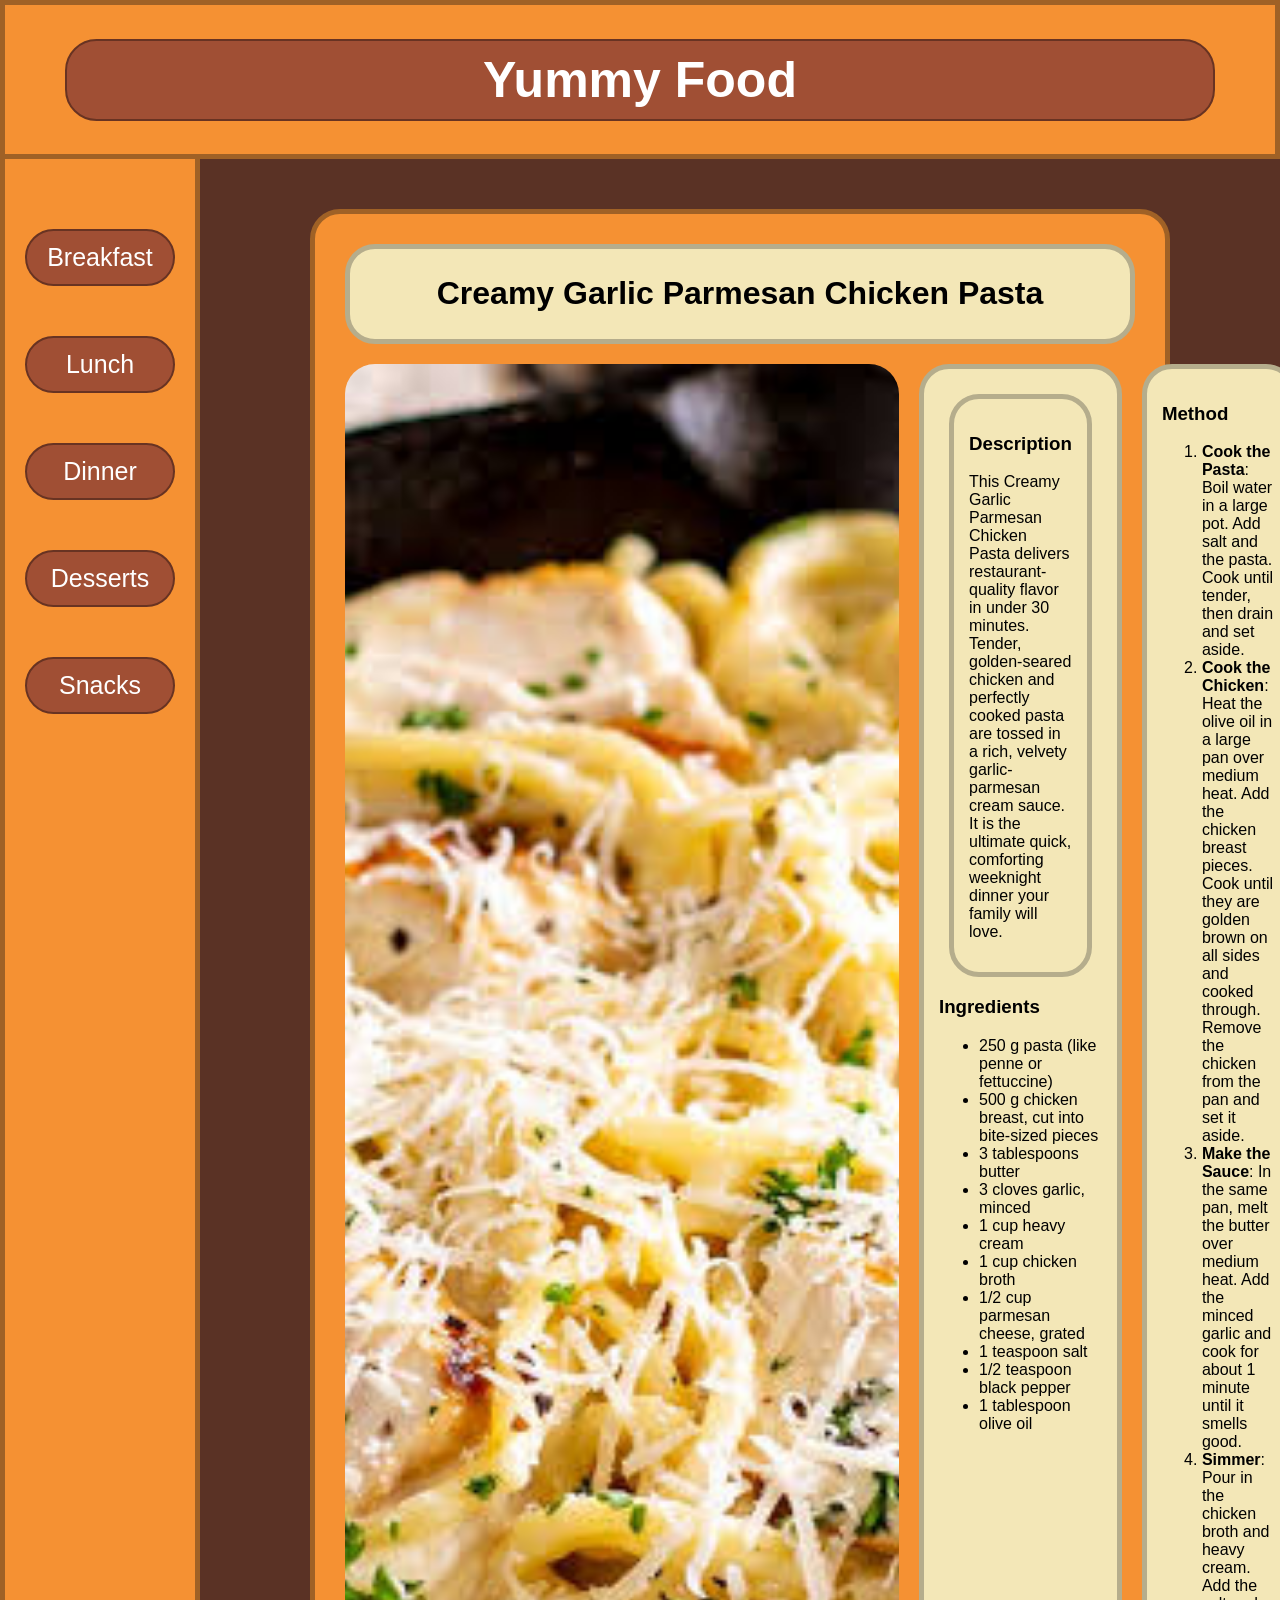
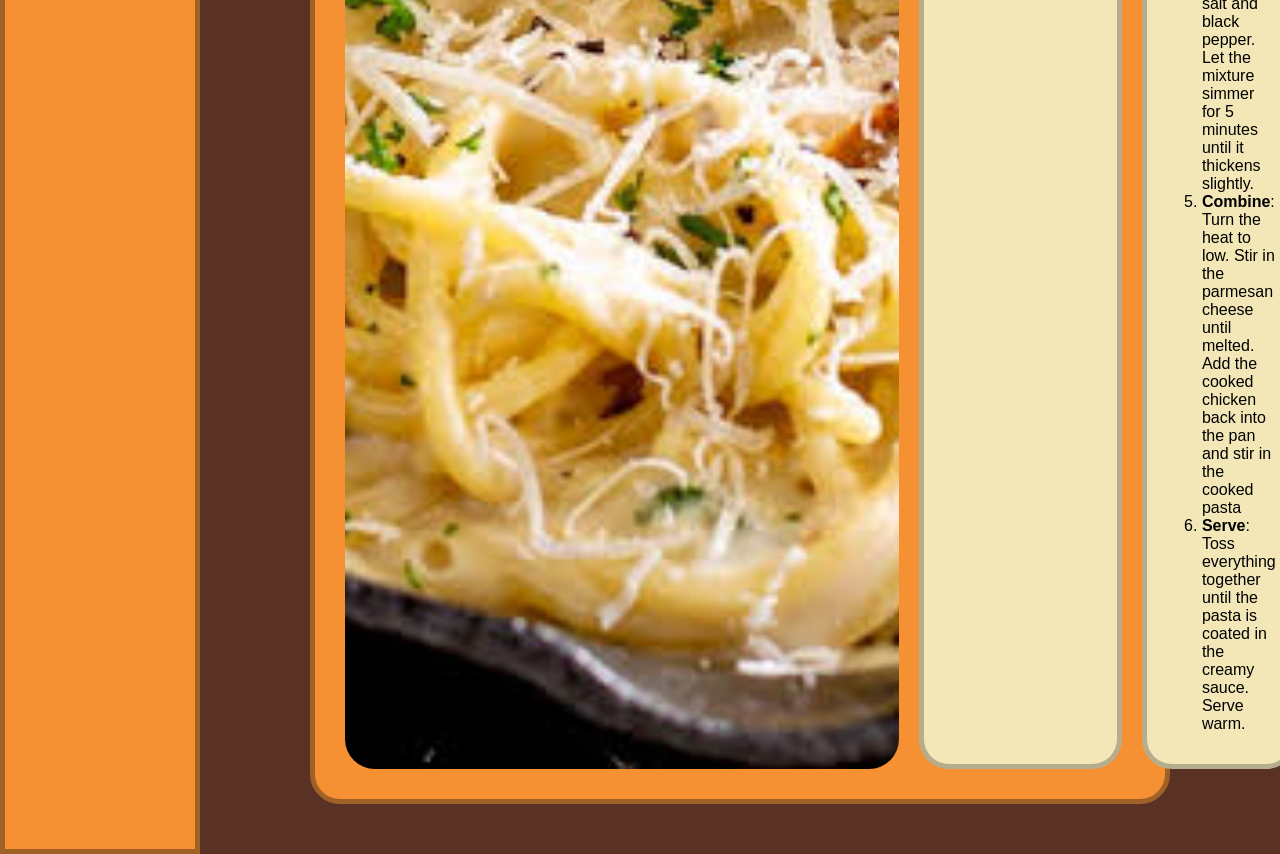
<file: index.html>
<!DOCTYPE html>

<html>
<head>
    <link rel="stylesheet" href="style.css">
    <title>Sohail's Website</title>
</head>
<body>
<!-- the hero panel  -->
<div class="header-box">
    <h1 class="main-title">Yummy Food</h1>
</div>

<!-- Side bar  -->
<div class="sidenav">
    <a href="breakfast.html" class="button">Breakfast</a>
    <a href="lunch.html" class="button">Lunch</a>
    <a href="dinner.html" class="button">Dinner</a>
    <a href="dessert.html" class="button"> Desserts</a>
    <a href="snacks.html" class="button">Snacks</a>
</div>

<!--main content backround-->
<div class="main">

    <!--recipe_box-->
    <div class="recipe-card"> 
        <!-- dish name-->
        <div class="recipe-row">
            <div class="title-box-background">
                <h1>Creamy Garlic Parmesan Chicken Pasta</h1>
            </div>
        </div>
        
        <div class="recipe-row">
            <!-- food image goes here-->
            <img src="homepage.jpg" class="food_picture" alt="Creamy Garlic Parmesan Chicken Pasta">
            <!-- info part -->
            <div class="box-background">
                
            <!-- describtion part-->
            <div class="box-background">
                <h3>Description</h3>
                <p>This Creamy Garlic Parmesan Chicken Pasta delivers restaurant-quality flavor in under 30 minutes. Tender, golden-seared chicken and perfectly cooked pasta are tossed in a rich, velvety garlic-parmesan cream sauce. It is the ultimate quick, comforting weeknight dinner your family will love.</p>
            </div>
                <h3>Ingredients</h3>
                <!-- list of ingredients-->
                <ul>
                    <li>250 g pasta (like penne or fettuccine)</li>
                    <li>500 g chicken breast, cut into bite-sized pieces</li>
                    <li>3 tablespoons butter</li>
                    <li>3 cloves garlic, minced</li>
                    <li>1 cup heavy cream</li>
                    <li>1 cup chicken broth</li>
                    <li>1/2 cup parmesan cheese, grated</li>
                    <li>1 teaspoon salt</li>
                    <li>1/2 teaspoon black pepper</li>
                    <li>1 tablespoon olive oil</li>
                </ul>
            </div>
            <!-- method part  -->
            <div class="box-background">
                <h3>Method</h3>
                <ol>
                    <li><strong>Cook the Pasta</strong>: Boil water in a large pot. 
                    Add salt and the pasta. Cook until tender, then drain and set aside.</li>

                    <li><strong>Cook the Chicken</strong>: Heat the olive oil in a large pan over medium heat. Add the chicken breast pieces. Cook until they are golden brown on all sides and cooked through. Remove the chicken from the pan and set it aside.</li>

                    <li><strong>Make the Sauce</strong>: In the same pan, melt the butter over medium heat. Add the minced garlic and cook for about 1 minute until it smells good.</li>

                    <li><strong>Simmer</strong>: Pour in the chicken broth and heavy cream. Add the salt and black pepper. Let the mixture simmer for 5 minutes until it thickens slightly.</li>
                    
                    <li><strong>Combine</strong>: Turn the heat to low. Stir in the parmesan cheese until melted. Add the cooked chicken back into the pan and stir in the cooked pasta</li>
                    
                    <li><strong>Serve</strong>: Toss everything together until the pasta is coated in the creamy sauce. Serve warm.</li>
                </ol>
            </div>
        </div>



    </div>
</div>


</body>
</html>
</file>
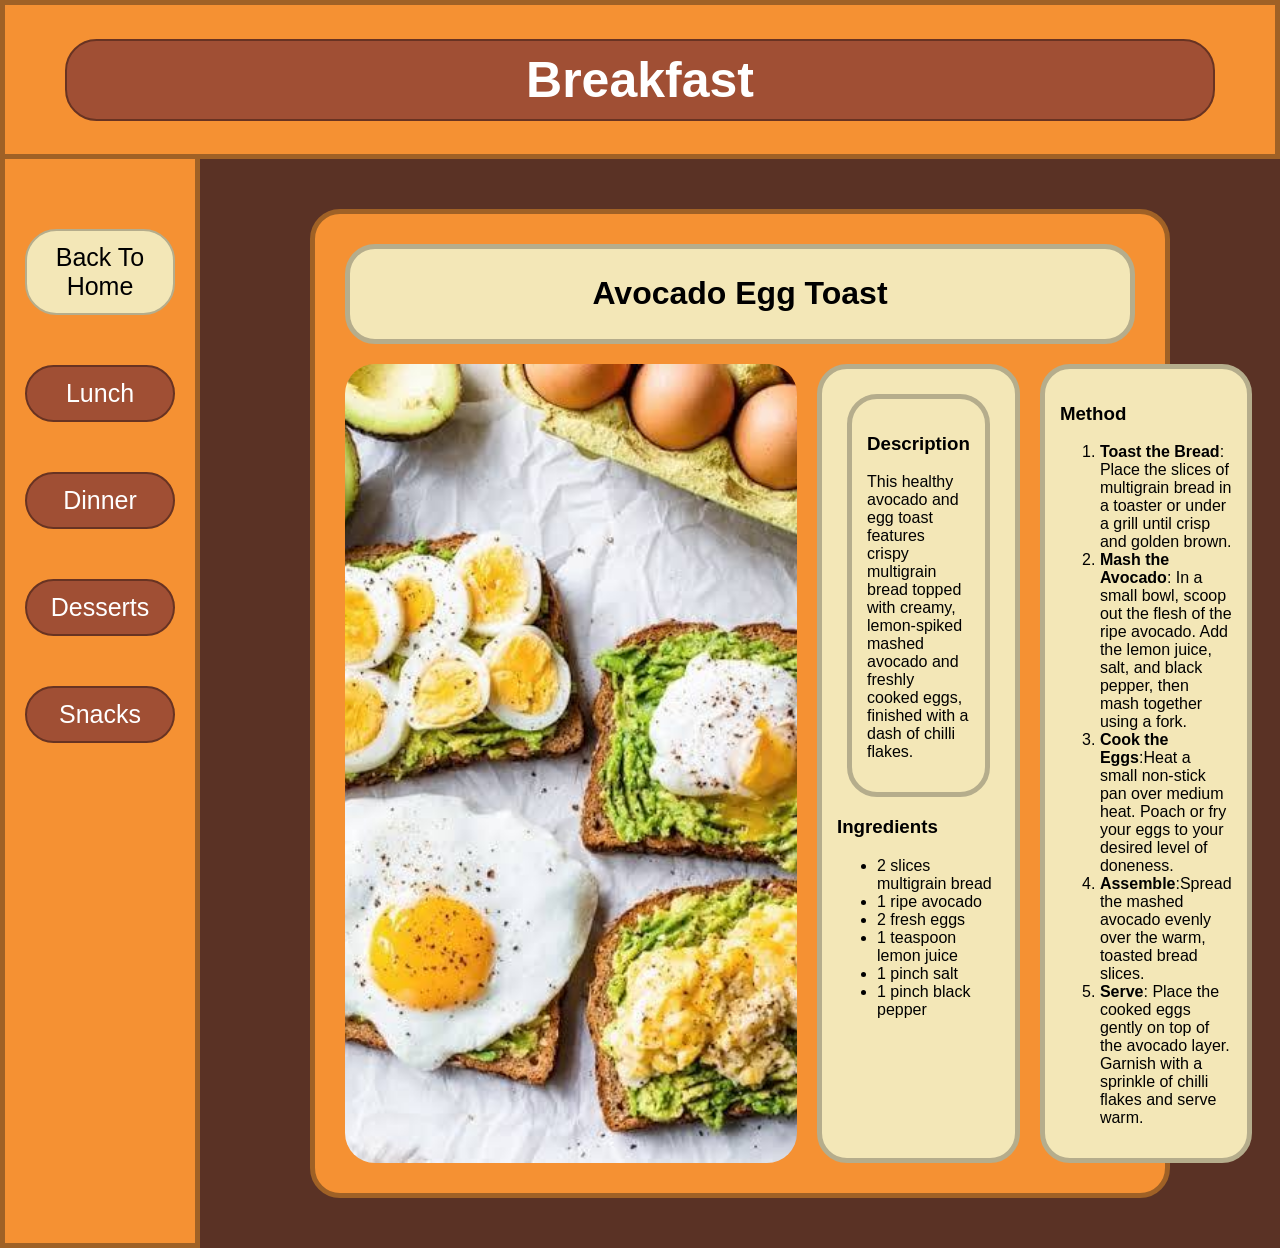
<file: breakfast.html>
<!DOCTYPE html>

<html>
<head>
    <link rel="stylesheet" href="style.css">
    <title>Sohail's Website</title>
</head>
<body>
<!-- the hero panel  -->
<div class="header-box">
    <h1 class="main-title">Breakfast</h1>
</div>

<!-- Side bar  -->
<div class="sidenav">
    <a href="index.html" class="active-button">Back To Home</a>
    <a href="lunch.html" class="button">Lunch</a>
    <a href="dinner.html" class="button">Dinner</a>
    <a href="dessert.html" class="button"> Desserts</a>
    <a href="snacks.html" class="button">Snacks</a>
</div>

<!--main content backround-->
<div class="main">

    <!--recipe_box-->
    <div class="recipe-card"> 
        <!-- dish name-->
        <div class="recipe-row">
            <div class="title-box-background">
                <h1>Avocado Egg Toast</h1>
            </div>
        </div>
        <!-- describtion part-->

        <div class="recipe-row">
            <!-- food image goes here-->
            <img src="breakfast1.jpg" class="food_picture" alt="breakfast">
            <!-- info part -->
            <div class="box-background">

            <!-- describtion part-->
            <div class="box-background">
                <h3>Description</h3>
                <p>This healthy avocado and egg toast features crispy multigrain bread topped with creamy, lemon-spiked mashed avocado and freshly cooked eggs, finished with a dash of chilli flakes.</p>
            </div>
                <h3>Ingredients</h3>
                <!-- list of ingredients-->
                <ul>
                    <li>2 slices multigrain bread</li>
                    <li>1 ripe avocado</li>
                    <li>2 fresh eggs</li>
                    <li>1 teaspoon lemon juice</li>
                    <li>1 pinch salt</li>
                    <li>1 pinch black pepper</li>
                </ul>
            </div>
            <!-- method part  -->
            <div class="box-background">
                <h3>Method</h3>
                <ol>
                    <li><strong>Toast the Bread</strong>: Place the slices of multigrain bread in a toaster or under a grill until crisp and golden brown.</li>

                    <li><strong>Mash the Avocado</strong>: In a small bowl, scoop out the flesh of the ripe avocado. Add the lemon juice, salt, and black pepper, then mash together using a fork.</li>

                    <li><strong>Cook the Eggs</strong>:Heat a small non-stick pan over medium heat. Poach or fry your eggs to your desired level of doneness.</li>

                    <li><strong>Assemble</strong>:Spread the mashed avocado evenly over the warm, toasted bread slices.</li>
                    
                    <li><strong>Serve</strong>: Place the cooked eggs gently on top of the avocado layer. Garnish with a sprinkle of chilli flakes and serve warm.</li>
                
                </ol>
            </div>
        </div>


    </div>
</div>


</body>
</html>
</file>
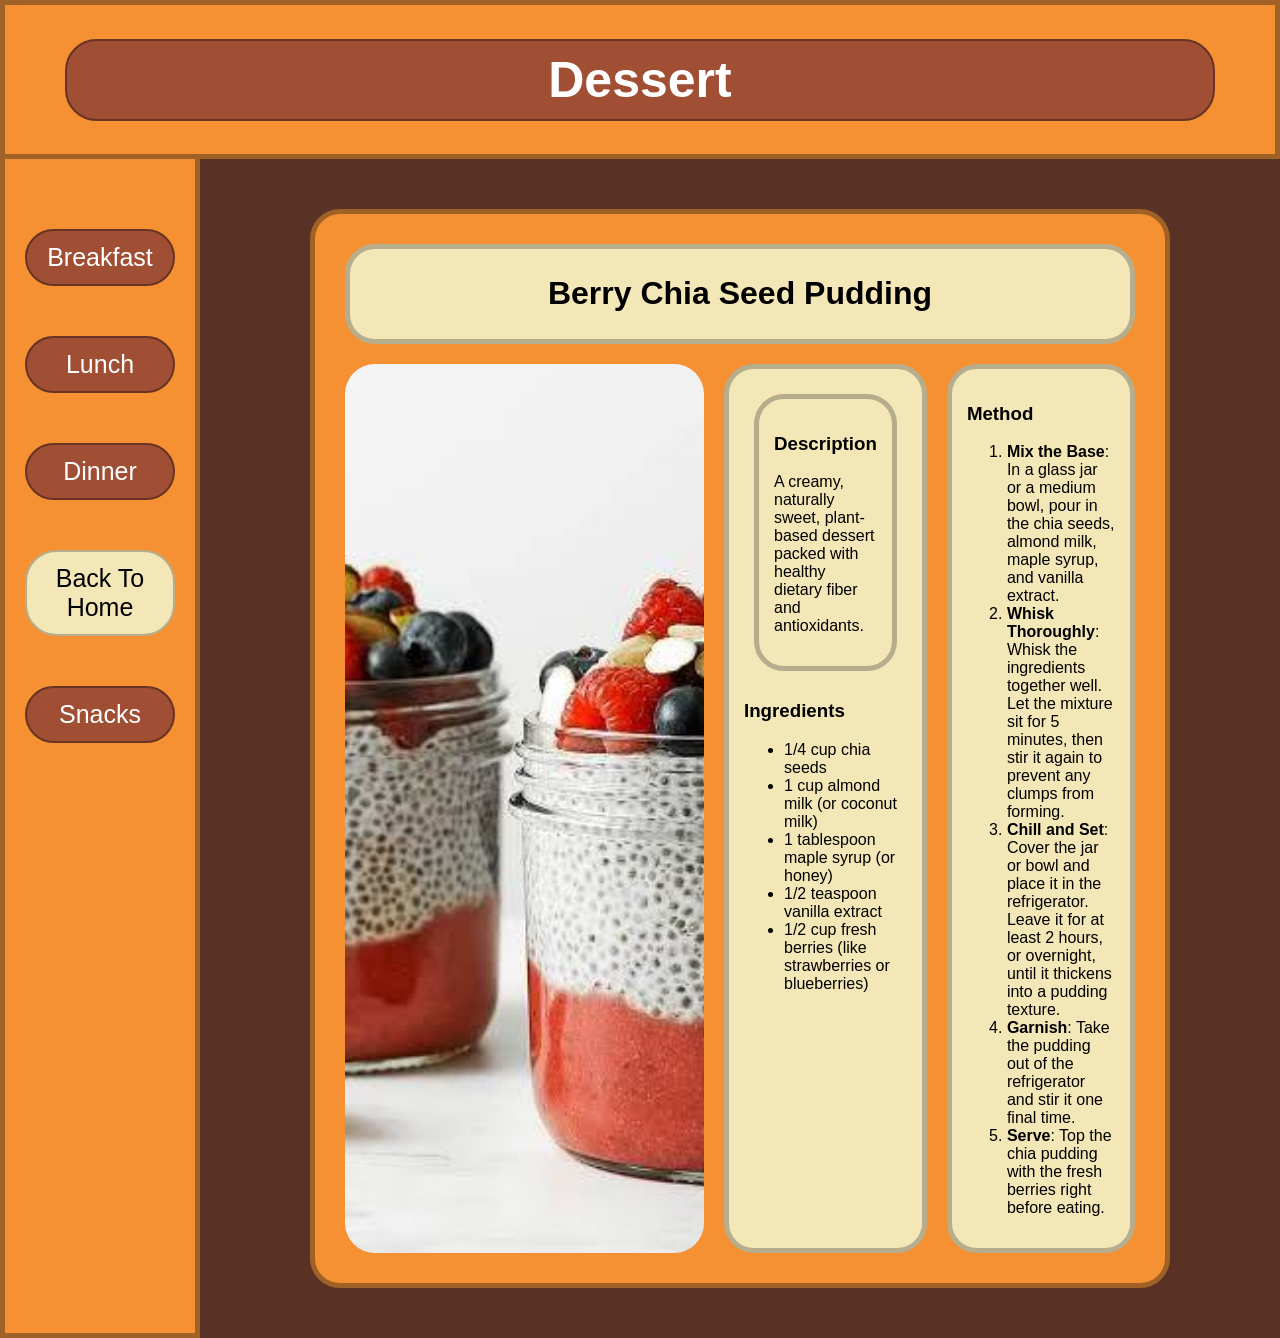
<file: dessert.html>
<!DOCTYPE html>

<html>
<head>
    <link rel="stylesheet" href="style.css">
    <title>Sohail's Website</title>
</head>
<body>
<!-- the hero panel  -->
<div class="header-box">
    <h1 class="main-title">Dessert</h1>
</div>

<!-- Side bar  -->
<div class="sidenav">
    <a href="breakfast.html" class="button">Breakfast</a>
    <a href="lunch.html" class="button">Lunch</a>
    <a href="dinner.html" class="button"> Dinner</a>
    <a href="index.html" class="active-button">Back To Home</a>
    <a href="snacks.html" class="button">Snacks</a>
</div>

<!--main content backround-->
<div class="main">

    <!--recipe_box-->
    <div class="recipe-card"> 
        <!-- dish name-->
        <div class="recipe-row">
            <div class="title-box-background">
                <h1>Berry Chia Seed Pudding</h1>
            </div>
        </div>

        <div class="recipe-row">
            <!-- food image goes here-->
            <img src="dessert1.jpg" class="food_picture" alt="dessert">
            <!-- info part -->
            <div class="box-background">

          <!-- describtion part-->
        <div class="recipe-row">
            <div class="box-background">
                <h3>Description</h3>
                <p>A creamy, naturally sweet, plant-based dessert packed with healthy dietary fiber and antioxidants.</p>
            </div>
        </div>
                <h3>Ingredients</h3>
                <!-- list of ingredients-->
                <ul>
                    <li>1/4 cup chia seeds</li>
                    <li>1 cup almond milk (or coconut milk)</li>
                    <li>1 tablespoon maple syrup (or honey)</li>
                    <li>1/2 teaspoon vanilla extract</li>
                    <li>1/2 cup fresh berries (like strawberries or blueberries)</li>
                </ul>
            </div>
            <!-- method part  -->
            <div class="box-background">
                <h3>Method</h3>
                <ol>
                    <li><strong>Mix the Base</strong>:  In a glass jar or a medium bowl, pour in the chia seeds, almond milk, maple syrup, and vanilla extract.</li>

                    <li><strong>Whisk Thoroughly</strong>: Whisk the ingredients together well. Let the mixture sit for 5 minutes, then stir it again to prevent any clumps from forming.</li>

                    <li><strong>Chill and Set</strong>: Cover the jar or bowl and place it in the refrigerator. Leave it for at least 2 hours, or overnight, until it thickens into a pudding texture.</li>

                    <li><strong>Garnish</strong>: Take the pudding out of the refrigerator and stir it one final time.</li>
                    
                    <li><strong>Serve</strong>: Top the chia pudding with the fresh berries right before eating.</li>
                </ol>
            </div>
        </div>



    </div>
</div>


</body>
</html>
</file>
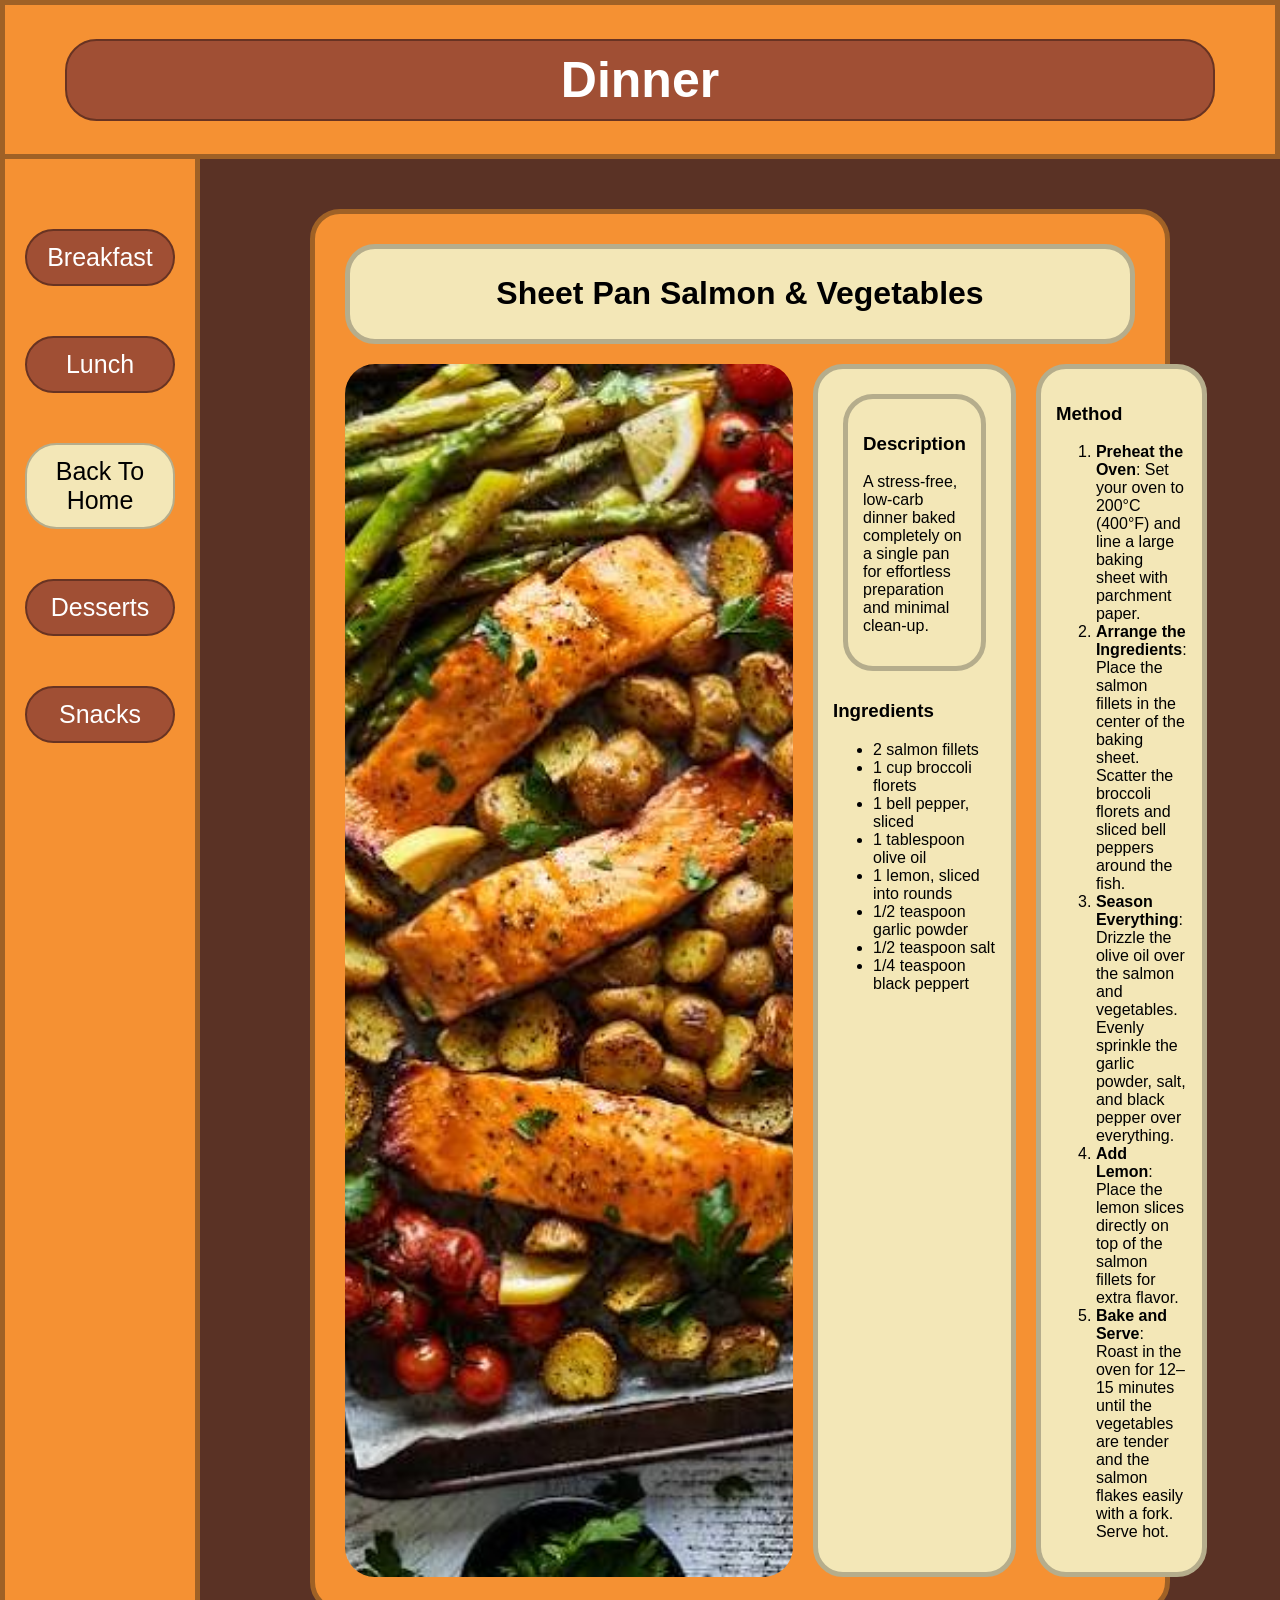
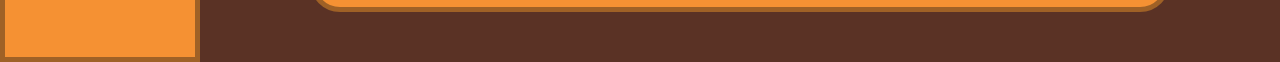
<file: dinner.html>
<!DOCTYPE html>

<html>
<head>
    <link rel="stylesheet" href="style.css">
    <title>Sohail's Website</title>
</head>
<body>
<!-- the hero panel  -->
<div class="header-box">
    <h1 class="main-title">Dinner</h1>
</div>

<!-- Side bar  -->
<div class="sidenav">
    <a href="breakfast.html" class="button">Breakfast</a>
    <a href="lunch.html" class="button">Lunch</a>
    <a href="index.html" class="active-button">Back To Home</a>
    <a href="dessert.html" class="button"> Desserts</a>
    <a href="snacks.html" class="button">Snacks</a>
</div>

<!--main content backround-->
<div class="main">

    <!--recipe_box-->
    <div class="recipe-card"> 
        <!-- dish name-->
        <div class="recipe-row">
            <div class="title-box-background">
                <h1>Sheet Pan Salmon & Vegetables</h1>
            </div>
        </div>

        <div class="recipe-row">
            <!-- food image goes here-->
            <img src="dinner1.jpg" class="food_picture" alt="dinner">
            <!-- info part -->
            <div class="box-background">
                
            <!-- describtion part-->
            <div class="recipe-row">
                <div class="box-background">
                    <h3>Description</h3>
                    <p>A stress-free, low-carb dinner baked completely on a single pan for effortless preparation and minimal clean-up.</p>
                </div>
            </div>
            
                <h3>Ingredients</h3>
                <!-- list of ingredients-->
                <ul>
                    <li>2 salmon fillets</li>
                    <li>1 cup broccoli florets</li>
                    <li>1 bell pepper, sliced</li>
                    <li>1 tablespoon olive oil</li>
                    <li>1 lemon, sliced into rounds</li>
                    <li>1/2 teaspoon garlic powder</li>
                    <li>1/2 teaspoon salt</li>
                    <li>1/4 teaspoon black peppert</li>
                </ul>
            </div>
            <!-- method part  -->
            <div class="box-background">
                <h3>Method</h3>
                <ol>
                    <li><strong>Preheat the Oven</strong>: Set your oven to 200°C (400°F) and line a large baking sheet with parchment paper.</li>

                    <li><strong>Arrange the Ingredients</strong>: Place the salmon fillets in the center of the baking sheet. Scatter the broccoli florets and sliced bell peppers around the fish.</li>

                    <li><strong>Season Everything</strong>: Drizzle the olive oil over the salmon and vegetables. Evenly sprinkle the garlic powder, salt, and black pepper over everything.</li>

                    <li><strong>Add Lemon</strong>: Place the lemon slices directly on top of the salmon fillets for extra flavor.</li>
                    
                    <li><strong>Bake and Serve</strong>: Roast in the oven for 12–15 minutes until the vegetables are tender and the salmon flakes easily with a fork. Serve hot.</li>
                    
                </ol>
            </div>
        </div>



    </div>
</div>


</body>
</html>
</file>
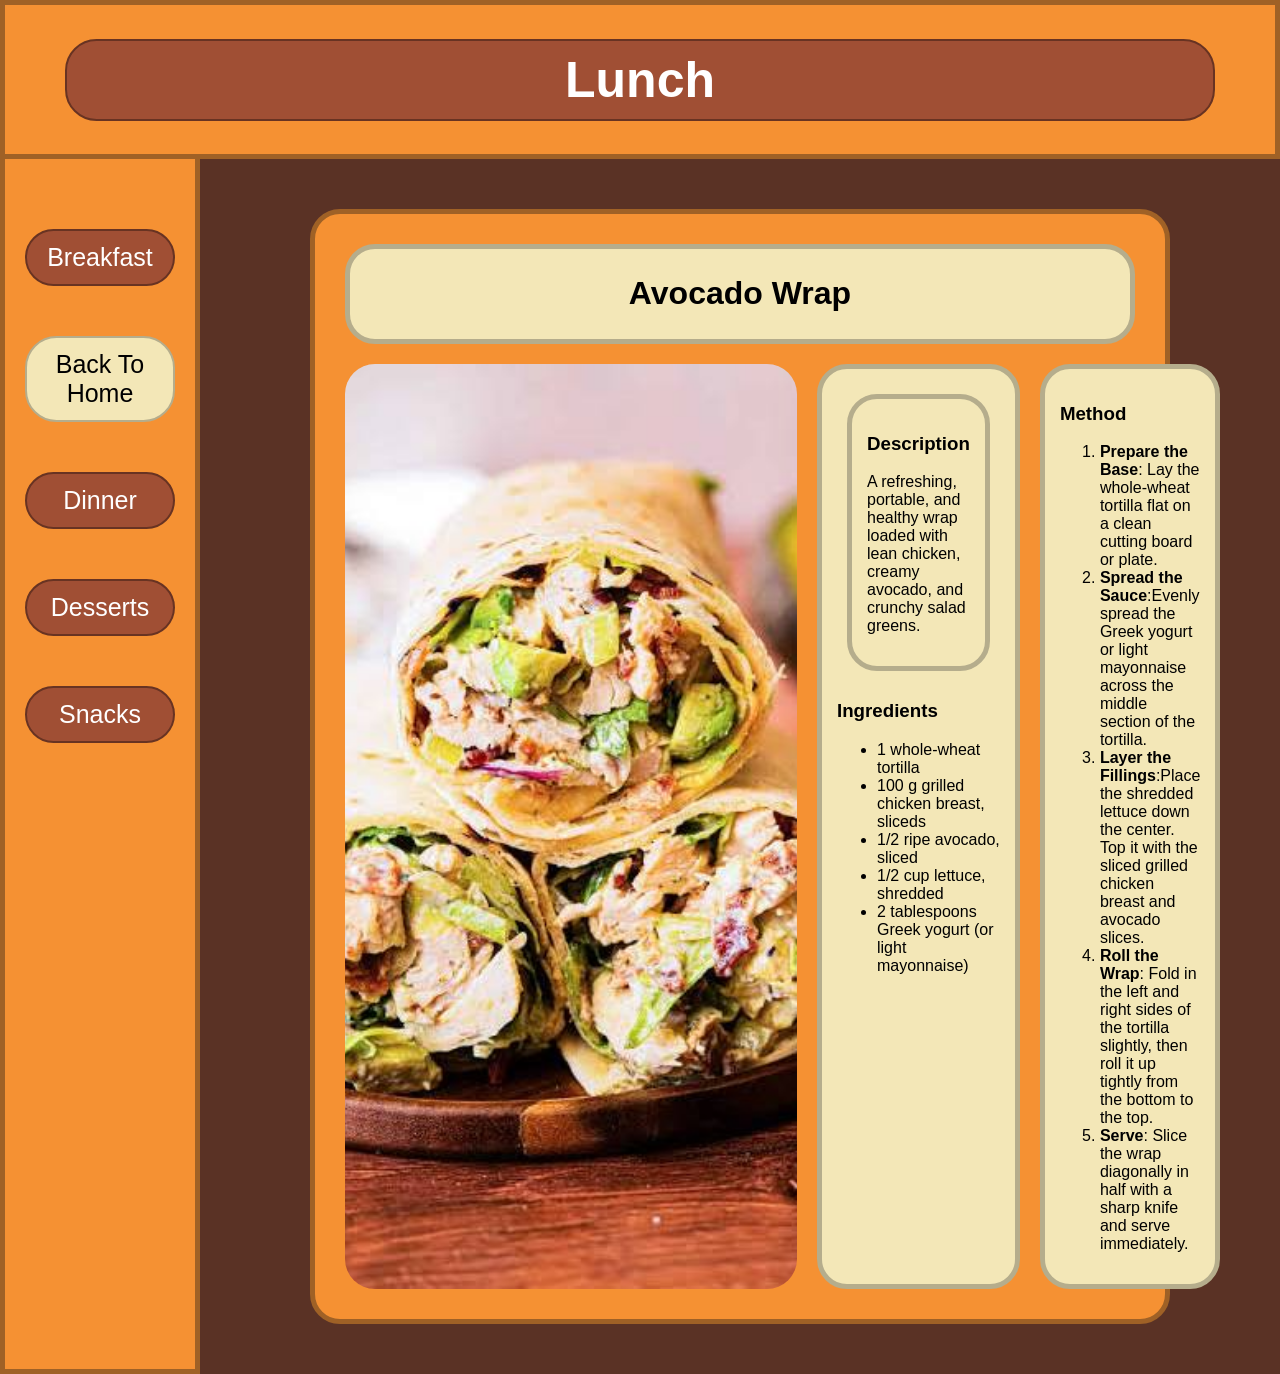
<file: lunch.html>
<!DOCTYPE html>

<html>
<head>
    <link rel="stylesheet" href="style.css">
    <title>Sohail's Website</title>
</head>
<body>
<!-- the hero panel  -->
<div class="header-box">
    <h1 class="main-title">Lunch</h1>
</div>

<!-- Side bar  -->
<div class="sidenav">
    <a href="breakfast.html" class="button">Breakfast</a>
    <a href="index.html" class="active-button">Back To Home</a>
    <a href="dinner.html" class="button">Dinner</a>
    <a href="dessert.html" class="button"> Desserts</a>
    <a href="snacks.html" class="button">Snacks</a>
</div>

<!--main content backround-->
<div class="main">

    <!--recipe_box-->
    <div class="recipe-card"> 
        <!-- dish name-->
        <div class="recipe-row">
            <div class="title-box-background">
                <h1>Avocado Wrap</h1>
            </div>
        </div>

        <div class="recipe-row">
            <!-- food image goes here-->
            <img src="lunch1.jpg" class="food_picture" alt="lunch">
            <!-- ingredients part -->
            <div class="box-background">
                
            <!-- describtion part-->
            <div class="recipe-row">
                <div class="box-background">
                    <h3>Description</h3>
                    <p>A refreshing, portable, and healthy wrap loaded with lean chicken, creamy avocado, and crunchy salad greens.</p>
                </div>
            </div>
                <h3>Ingredients</h3>
                <!-- list of ingredients-->
                <ul>
                    <li>1 whole-wheat tortilla</li>
                    <li>100 g grilled chicken breast, sliceds</li>
                    <li>1/2 ripe avocado, sliced</li>
                    <li>1/2 cup lettuce, shredded</li>
                    <li>2 tablespoons Greek yogurt (or light mayonnaise)</li>
                </ul>
            </div>
            <!-- method part  -->
            <div class="box-background">
                <h3>Method</h3>
                <ol>
                    <li><strong>Prepare the Base</strong>:  Lay the whole-wheat tortilla flat on a clean cutting board or plate.</li>

                    <li><strong>Spread the Sauce</strong>:Evenly spread the Greek yogurt or light mayonnaise across the middle section of the tortilla.</li>

                    <li><strong>Layer the Fillings</strong>:Place the shredded lettuce down the center. Top it with the sliced grilled chicken breast and avocado slices.</li>

                    <li><strong>Roll the Wrap</strong>: Fold in the left and right sides of the tortilla slightly, then roll it up tightly from the bottom to the top.</li>
                    
                    <li><strong>Serve</strong>:  Slice the wrap diagonally in half with a sharp knife and serve immediately.</li>
                    
                </ol>
            </div>
        </div>

        <!-- describtion part-->


    </div>
</div>


</body>
</html>
</file>
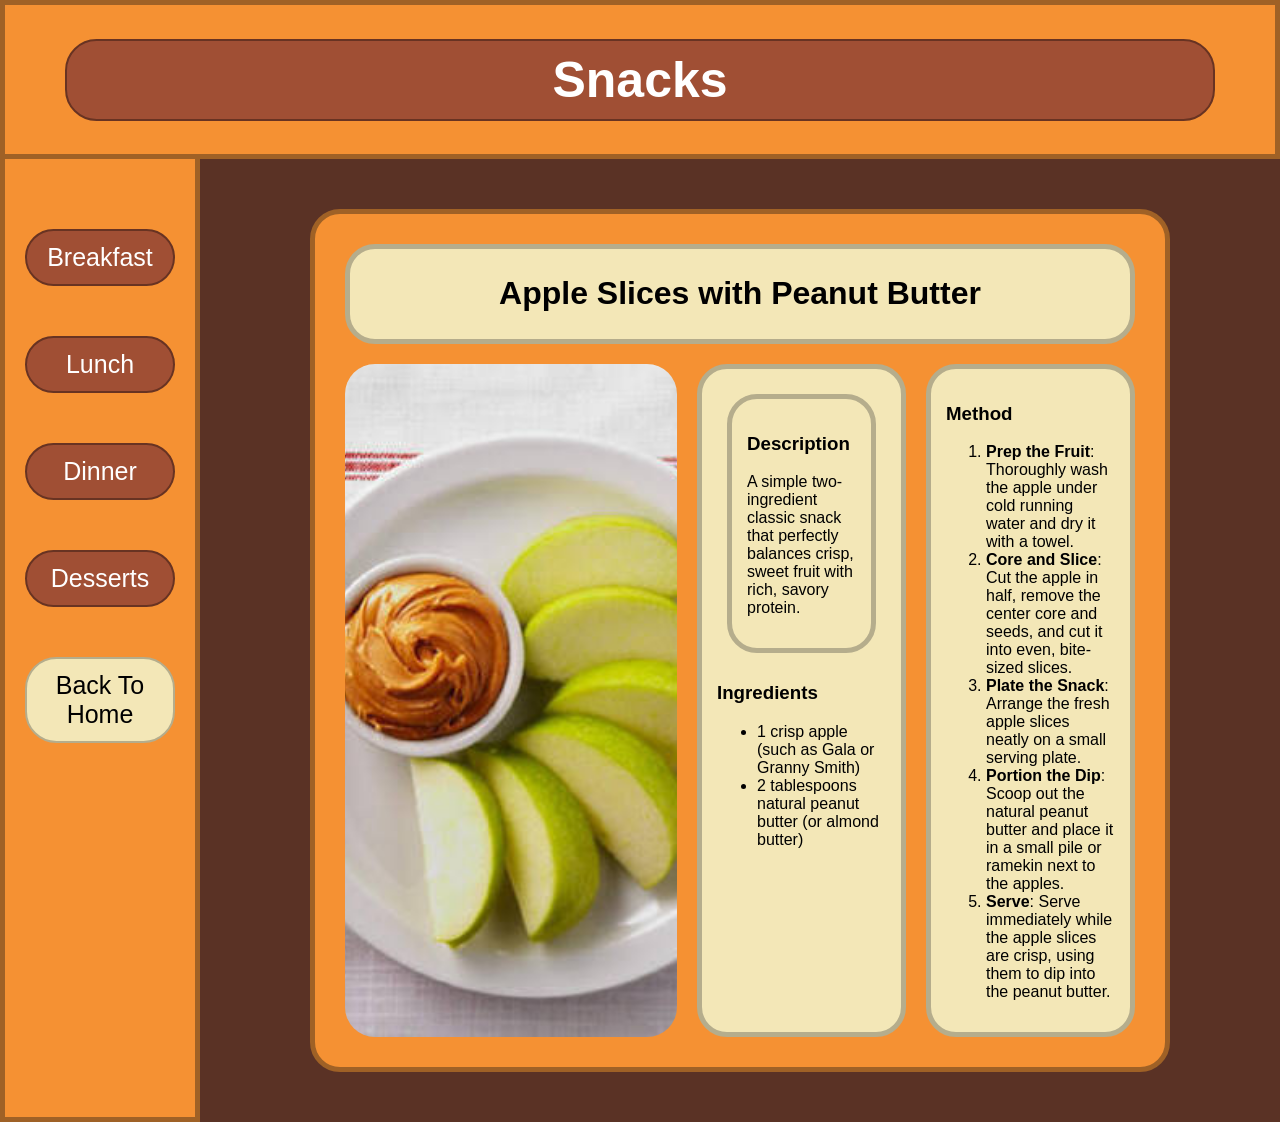
<file: snacks.html>
<!DOCTYPE html>

<html>
<head>
    <link rel="stylesheet" href="style.css">
    <title>Sohail's Website</title>
</head>
<body>
<!-- the hero panel  -->
<div class="header-box">
    <h1 class="main-title">Snacks</h1>
</div>

<!-- Side bar  -->
<div class="sidenav">
    <a href="breakfast.html" class="button">Breakfast</a>
    <a href="lunch.html" class="button">Lunch</a>
    <a href="dinner.html" class="button">Dinner</a>
    <a href="dessert.html" class="button"> Desserts</a>
    <a href="index.html" class="active-button">Back To Home</a>
</div>

<!--main content backround-->
<div class="main">

    <!--recipe_box-->
    <div class="recipe-card"> 
        <!-- dish name-->
        <div class="recipe-row">
            <div class="title-box-background">
                <h1>Apple Slices with Peanut Butter</h1>
            </div>
        </div>

        <div class="recipe-row">
            <!-- food image goes here-->    
            <img src="snack1.jpg" class="food_picture" alt="snacks">
            <!-- info part -->
            <div class="box-background">

            <!-- describtion part-->
            <div class="recipe-row">
                <div class="box-background">
                    <h3>Description</h3>
                   <p>A simple two-ingredient classic snack that perfectly balances crisp, sweet fruit with rich, savory protein.</p>
                </div>
            </div>
                <h3>Ingredients</h3>
                <!-- list of ingredients-->
                <ul>
                    <li>1 crisp apple (such as Gala or Granny Smith)</li>
                    <li>2 tablespoons natural peanut butter (or almond butter)</li>
            </div>
            <!-- method part  -->
            <div class="box-background">
                <h3>Method</h3>
                <ol>
                    <li><strong>Prep the Fruit</strong>: Thoroughly wash the apple under cold running water and dry it with a towel.</li>

                    <li><strong>Core and Slice</strong>: Cut the apple in half, remove the center core and seeds, and cut it into even, bite-sized slices.</li>

                    <li><strong>Plate the Snack</strong>: Arrange the fresh apple slices neatly on a small serving plate.</li>

                    <li><strong>Portion the Dip</strong>: Scoop out the natural peanut butter and place it in a small pile or ramekin next to the apples.</li>
                    
                    <li><strong>Serve</strong>: Serve immediately while the apple slices are crisp, using them to dip into the peanut butter.</li>
                    

                </ol>
            </div>
        </div>


    </div>
</div>


</body>
</html>
</file>
<file: style.css>
/*formatting*/
body{
    display: grid;
/* Column 1 (Sidebar) is 200px wide. Column 2 (Main) takes the rest of the space (1fr) */
    grid-template-columns: 200px 1fr;
    grid-template-rows: auto 1fr;
    margin: 0;
    font-family: sans-serif;
    min-height: 100vh;
    background-color: #5a3225;
}

/*title box*/
.header-box{ 
    grid-column: 1/3;
    background-color: #F59133;
    width: 100%;
    border: 5px solid #9F6126;
    padding: 0 10px;
    box-sizing: border-box;
}

/* Yummy food title */
.main-title {
    color: rgb(255, 255, 255);
    text-align: center;
    font-size: 50px;
    background-color: #A04F34;
    border-radius: 31.5px;
    border: 2px solid #683322;
    padding: 10px 50px;
    margin-left: 50px;
    margin-right: 50px;
}
/* The sidebar menu */

.sidenav{
    background-color: #F59133;
    overflow-x: hidden;
    padding: 20px;
    border-right: 5px solid #9F6126;
    border-left: 5px solid #9F6126;
    border-bottom: 5px solid #9F6126;
    box-sizing: border-box;
    grid-column: 1;
    grid-row: 2;
    
}
/* The navigation menu links */
.button {
    background-color: #A04F34;
    border: 2px solid #683322;
    text-align: center;
    padding: 12px 20px;
    text-decoration: none;
    font-size: 25px;
    color: white;
    display: block;
    margin: 50px 0;
    border-radius: 31.5px;
}

/* When you mouse over the navigation links, change their color */
.button:hover {
    color:#000000;
    background-color:  #F3E7B7;
    border: 2px solid #B5AD8C;
}
/* while your in a page navigation links, change their color */
.active-button {
    color:#000000;
    background-color:  #F3E7B7;
    border: 2px solid #B5AD8C;
    text-align: center;
    padding: 12px 20px;
    text-decoration: none;
    font-size: 25px;
    color: rgb(0, 0, 0);
    display: block;
    margin: 50px 0;
    border-radius: 31.5px;
}

/* Style page content */
.main{
    padding: 0px 10px;
    grid-column: 2;
    grid-row: 2;
}


.recipe-row{
    display: flex;

}

.recipe-card{
    background-color: #F59133;
    border: 5px solid #9F6126;
    border-radius: 30px;
    padding: 20px;
    box-sizing: border-box;
    margin: 50px 100px;
}

.box-background{
    background-color: #F3E7B7; 
    border: 5px solid #B5AD8C;
    border-radius: 30px;
    padding: 15px;
    margin: 10px;
    flex: 1;   
}

.title-box-background{
    text-align: center;
    background-color: #F3E7B7; 
    border: 5px solid #B5AD8C;
    border-radius: 30px;
    padding: 5px;
    margin: 10px;
    flex: 1; 
}
/*Style for all food pics*/
.food_picture{
    height: auto;
    width: 100%;
    object-fit: cover;
    border-radius: 30px;
    margin: 10px;
    box-sizing: border-box;
    flex: 1;
    

}
</file>
